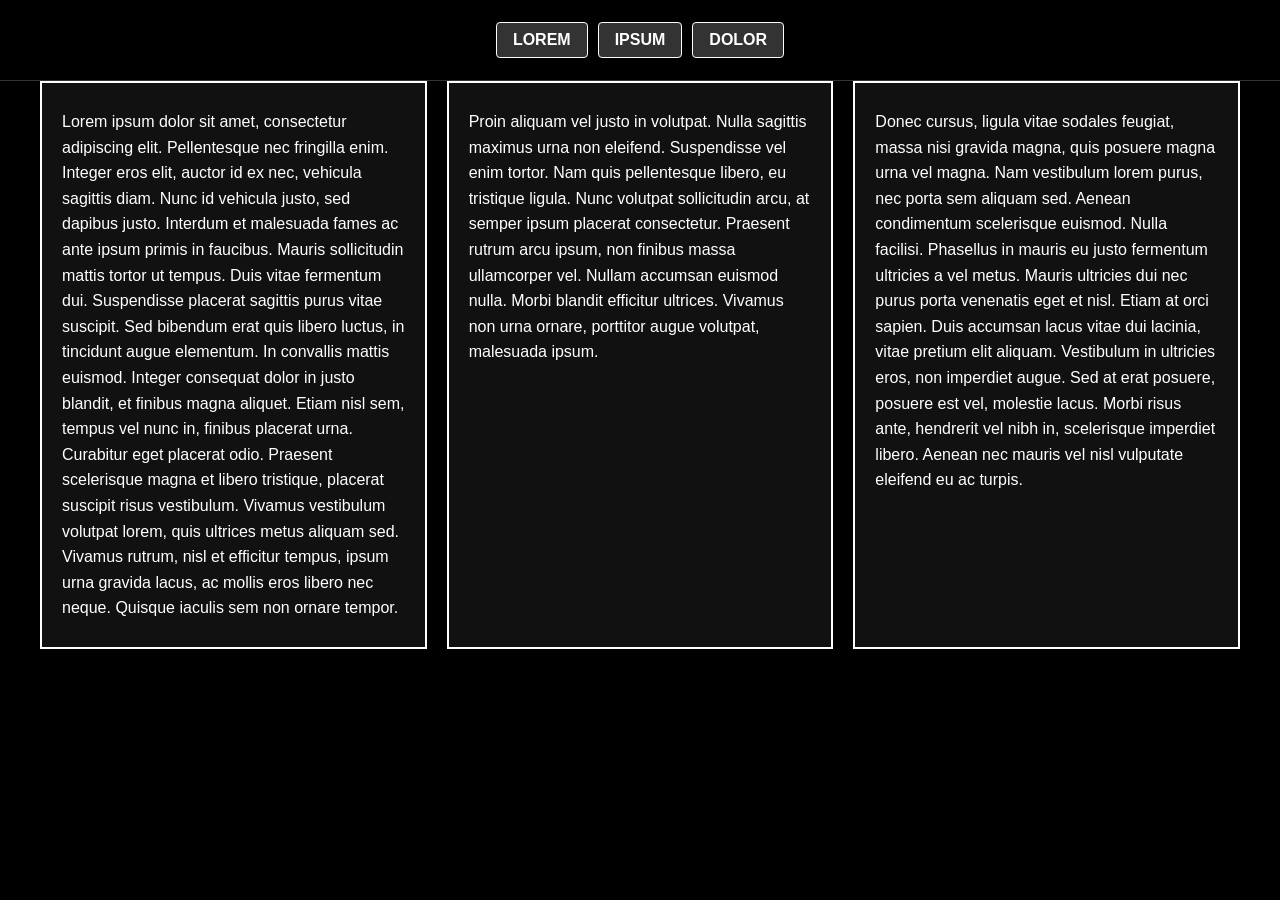
<file: HTML-CSS/02-projetos/lorem-ipsum-site/index.html>
<!DOCTYPE html>
<html lang="pt-BR">
<head>
    <meta charset="UTF-8">
    <meta name="viewport" content="width=device-width, initial-scale=1.0">
    <title>Lorem Ipsum</title>
    <link rel="stylesheet" href="./css/style.css">
</head>
<body>
  <header>
    <nav>
      <ul>
        <li><a href="./">Lorem</a></li>
        <li><a href="./">ipsum</a></li>
        <li><a href="./">dolor</a></li>
      </ul>
    </nav>
  </header>
  <main>
    <section><p>Lorem ipsum dolor sit amet, consectetur adipiscing elit. Pellentesque nec fringilla enim. Integer eros elit, auctor id ex nec, vehicula sagittis diam. Nunc id vehicula justo, sed dapibus justo. Interdum et malesuada fames ac ante ipsum primis in faucibus. Mauris sollicitudin mattis tortor ut tempus. Duis vitae fermentum dui. Suspendisse placerat sagittis purus vitae suscipit. Sed bibendum erat quis libero luctus, in tincidunt augue elementum. In convallis mattis euismod. Integer consequat dolor in justo blandit, et finibus magna aliquet. Etiam nisl sem, tempus vel nunc in, finibus placerat urna. Curabitur eget placerat odio. Praesent scelerisque magna et libero tristique, placerat suscipit risus vestibulum. Vivamus vestibulum volutpat lorem, quis ultrices metus aliquam sed. Vivamus rutrum, nisl et efficitur tempus, ipsum urna gravida lacus, ac mollis eros libero nec neque. Quisque iaculis sem non ornare tempor.</p></section>
    <section><p>Proin aliquam vel justo in volutpat. Nulla sagittis maximus urna non eleifend. Suspendisse vel enim tortor. Nam quis pellentesque libero, eu tristique ligula. Nunc volutpat sollicitudin arcu, at semper ipsum placerat consectetur. Praesent rutrum arcu ipsum, non finibus massa ullamcorper vel. Nullam accumsan euismod nulla. Morbi blandit efficitur ultrices. Vivamus non urna ornare, porttitor augue volutpat, malesuada ipsum.</p></section>
    <section><p>Donec cursus, ligula vitae sodales feugiat, massa nisi gravida magna, quis posuere magna urna vel magna. Nam vestibulum lorem purus, nec porta sem aliquam sed. Aenean condimentum scelerisque euismod. Nulla facilisi. Phasellus in mauris eu justo fermentum ultricies a vel metus. Mauris ultricies dui nec purus porta venenatis eget et nisl. Etiam at orci sapien. Duis accumsan lacus vitae dui lacinia, vitae pretium elit aliquam. Vestibulum in ultricies eros, non imperdiet augue. Sed at erat posuere, posuere est vel, molestie lacus. Morbi risus ante, hendrerit vel nibh in, scelerisque imperdiet libero. Aenean nec mauris vel nisl vulputate eleifend eu ac turpis.</p></section>
  </main>
</body>
</html>
</file>
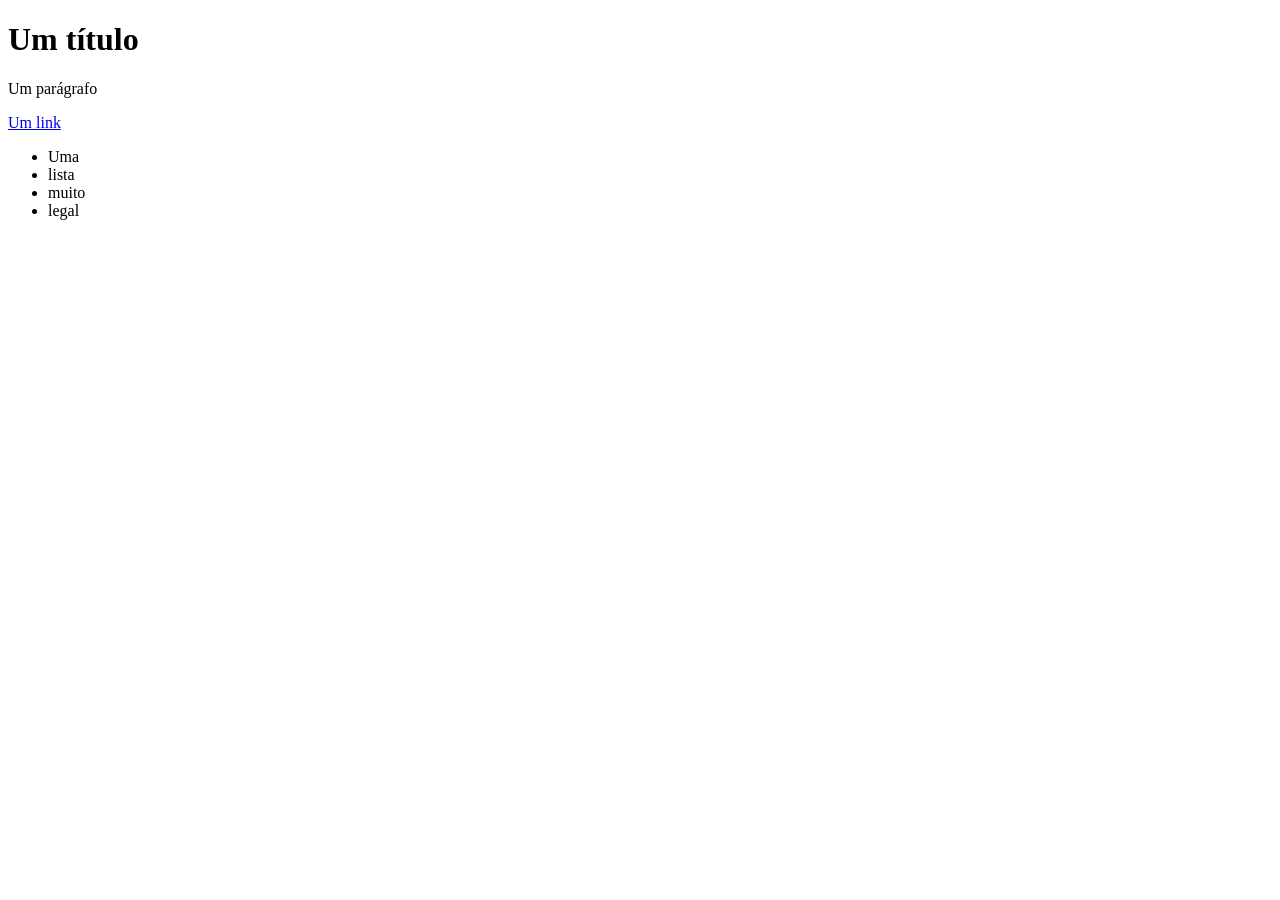
<file: HTML-CSS/01-exercicios/exercicios-frontend/exec1.html>
<!DOCTYPE html>
<html>
  <head>
    <meta charset="UTF-8">
    <meta name="viewport" content="width=device-width, initial-scale=1.0">
    <title>Exercício 1</title>
  </head>
  <body>
    <h1>Um título</h1>
    <p>Um parágrafo</p>
    <a href="/">Um link</a>
    <ul>
      <li>Uma</li>
      <li>lista</li>
      <li>muito</li>
      <li>legal</li>
    </ul>
  </body>
</html>
</file>
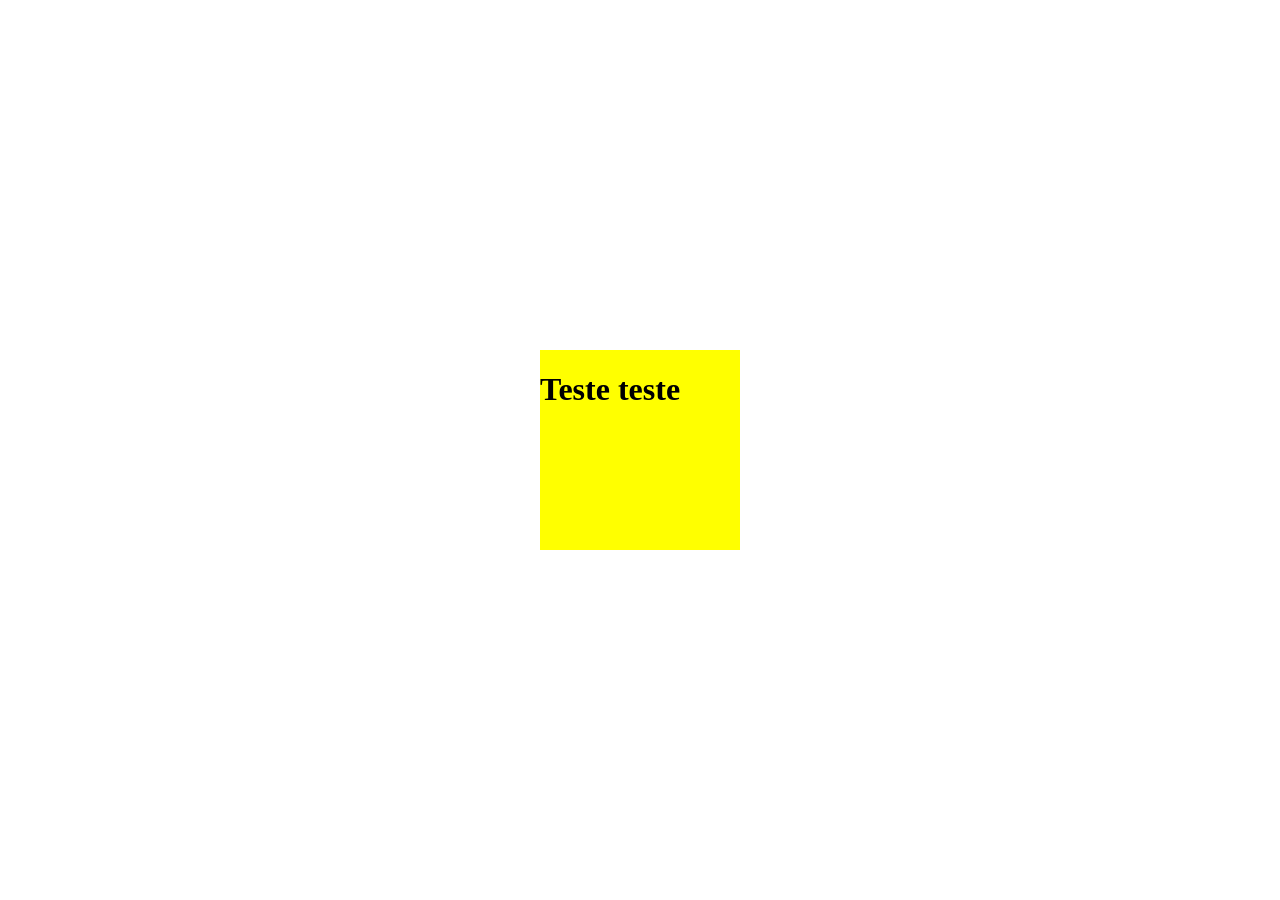
<file: HTML-CSS/01-exercicios/exercicios-frontend/exerc1.html>
<!DOCTYPE html>
<html lang="pt-BR">
<head>
  <meta charset="UTF-8">
  <meta name="viewport" content="width=device-width, initial-scale=1.0">
  <title>Nível 1</title>
  <link rel="stylesheet" href="css/exerc1.css">
</head>
<body>
  <div class="container">
    <div class="box">
      <h1>Teste teste</h1>
    </div>
  </div>
</body>
</html>
</file>
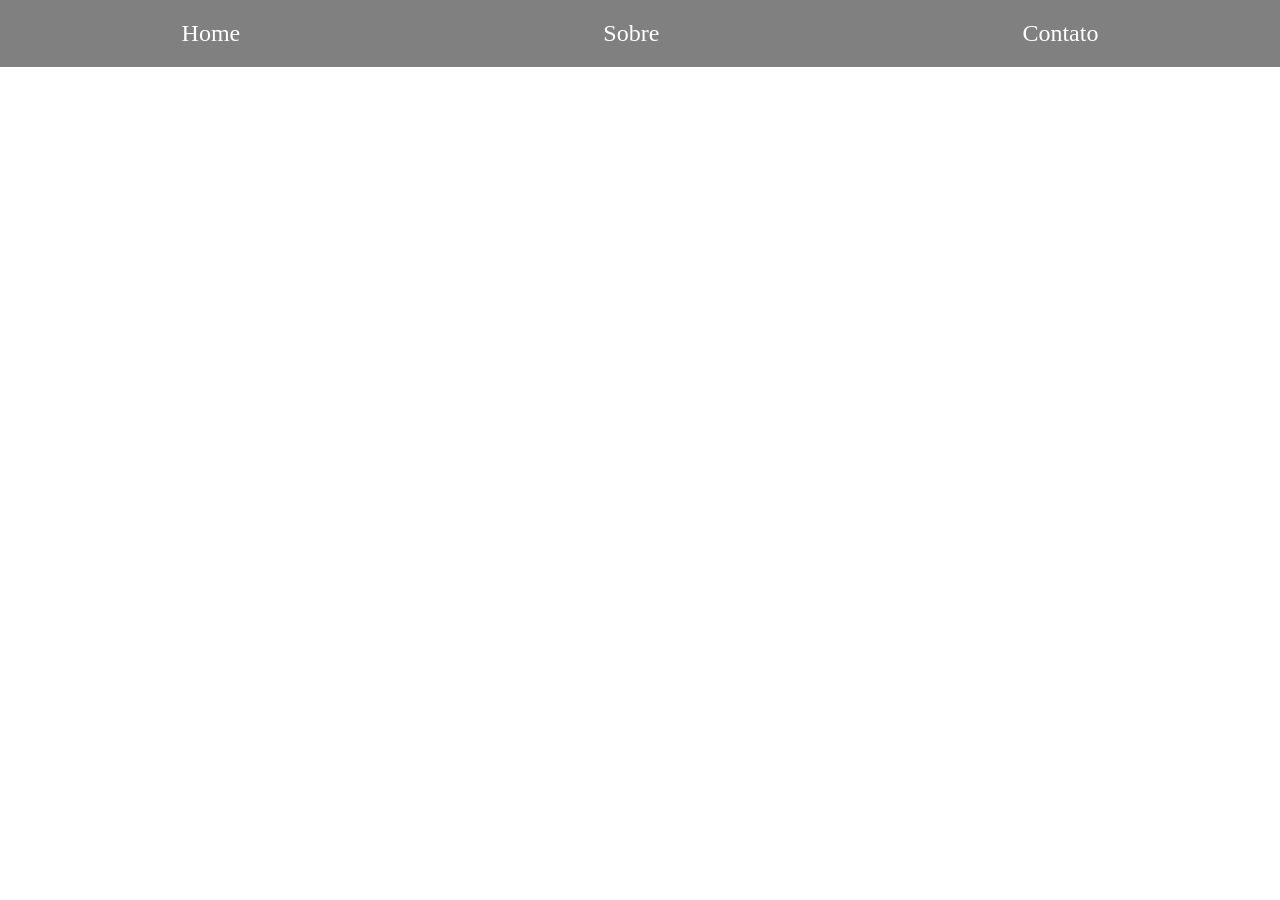
<file: HTML-CSS/01-exercicios/exercicios-frontend/exerc2.html>
<!DOCTYPE html>
<html lang="pt-BR">
<head>
  <meta charset="UTF-8">
  <meta name="viewport" content="width=device-width, initial-scale=1.0">
  <title>Nível 2</title>
  <link rel="stylesheet" href="css/exerc2.css">
</head>
<body>
  <nav class="navbar">
    <ul>
      <li>Home</li>
      <li>Sobre</li>
      <li>Contato</li>
    </ul>
  </nav>
</body>
</html>
</file>
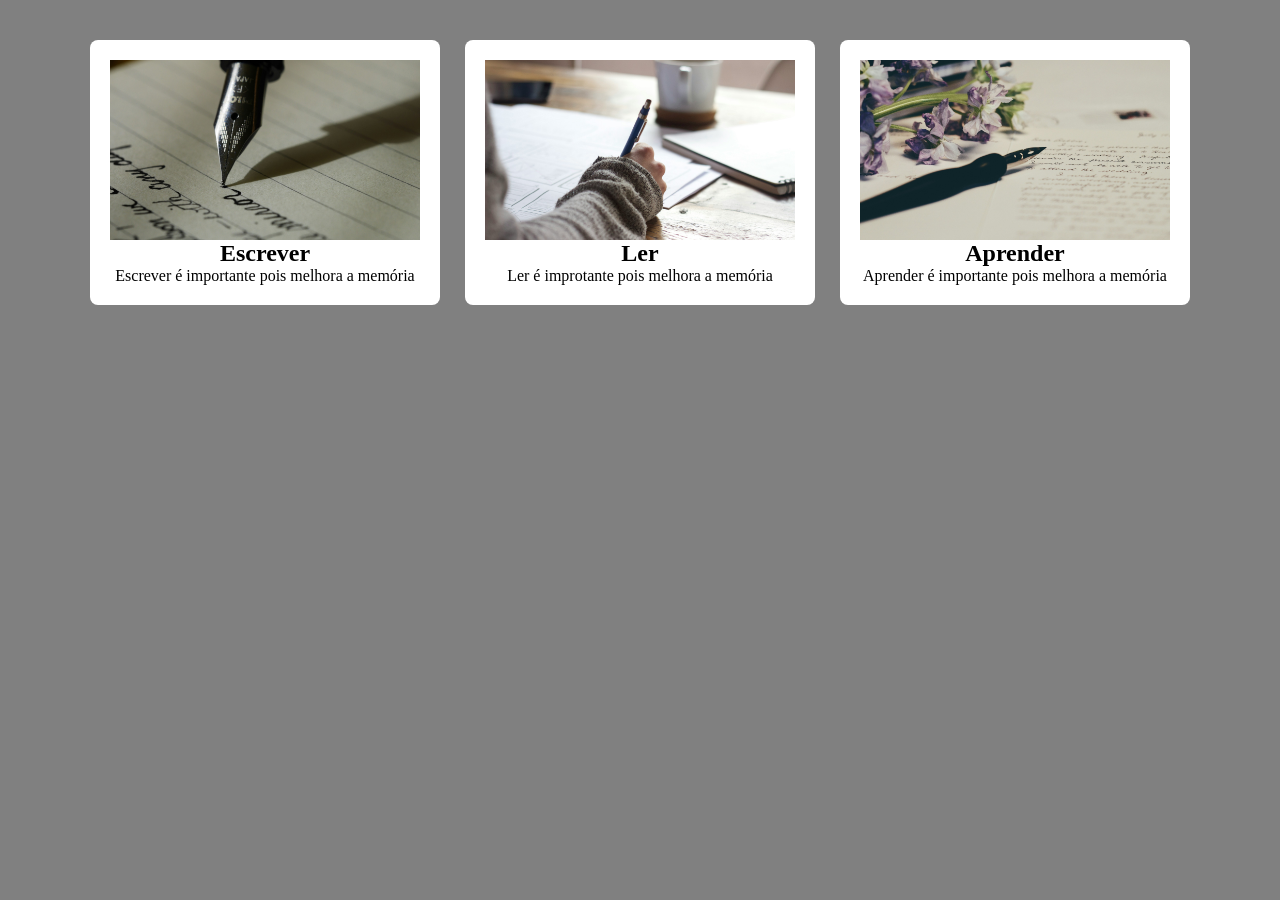
<file: HTML-CSS/01-exercicios/exercicios-frontend/exerc4.html>
<!DOCTYPE html>
<html lang="pt=pt-BR">
<head>
  <meta charset="UTF-8">
  <meta name="viewport" content="width=device-width, initial-scale=1.0">
  <title>Nível 4</title>
  <link rel="stylesheet" href="css/exerc4.css">
</head>
<body>
  <main class="container">
    <div class="card">
      <section class="image-info">
        <img src="images/escrita-g.jpg" alt="Imagem 1">
        <h2>Escrever</h2>
      </section>

      <section class="conteudo">
        <p>Escrever é importante pois melhora a memória</p>
      </section>
    </div>

    <div class="card">
      <section class="image-info">
        <img src="images/escrita2-g.jpg" alt="Imagem 2">
        <h2>Ler</h2>
      </section>

      <section class="conteudo">
        <p>Ler é improtante pois melhora a memória</p>
      </section>
    </div>

    <div class="card">
      <section class="image-info">
        <img src="images/escrita3-g.jpg" alt="Imagem 3">
        <h2>Aprender</h2>
      </section>

      <section class="conteudo">
        <p>Aprender é importante pois melhora a memória</p>
      </section>
    </div>
  </main>
</body>
</html>
</file>
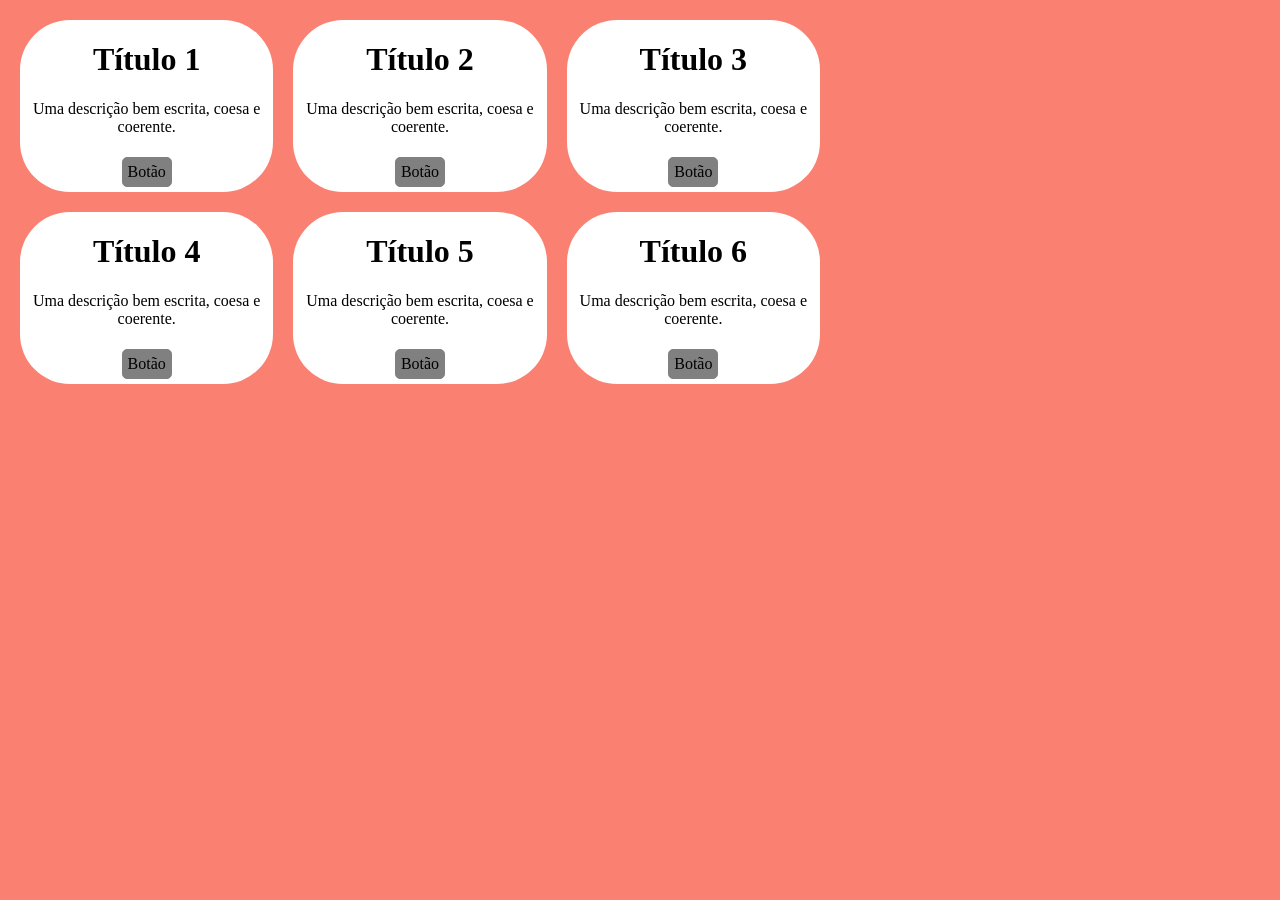
<file: HTML-CSS/01-exercicios/exercicios-frontend/exerc5.html>
<!DOCTYPE html>
<html lang="pt-BR">
<head>
  <meta charset="UTF-8">
  <meta name="viewport" content="width=device-width, initial-scale=1.0">
  <title>Exercício 5</title>
  <link rel="stylesheet" href="css/exerc5.css">
</head>
<body>
  <main>
    <div class="card-grid">
      <div class="card">
        <h1>Título 1</h1>
        <p>Uma descrição bem escrita, coesa e coerente.</p>
        <a href="#">Botão</a>
      </div>

      <div class="card">
        <h1>Título 2</h1>
        <p>Uma descrição bem escrita, coesa e coerente.</p>
        <a href="#">Botão</a>
      </div>

      <div class="card">
        <h1>Título 3</h1>
        <p>Uma descrição bem escrita, coesa e coerente.</p>
        <a href="#">Botão</a>
      </div>

      <div class="card">
        <h1>Título 4</h1>
        <p>Uma descrição bem escrita, coesa e coerente.</p>
        <a href="#">Botão</a>
      </div>

      <div class="card">
        <h1>Título 5</h1>
        <p>Uma descrição bem escrita, coesa e coerente.</p>
        <a href="#">Botão</a>
      </div>

      <div class="card">
        <h1>Título 6</h1>
        <p>Uma descrição bem escrita, coesa e coerente.</p>
        <a href="#">Botão</a>
      </div>
    </div>
  </main>
</body>
</html>
</file>
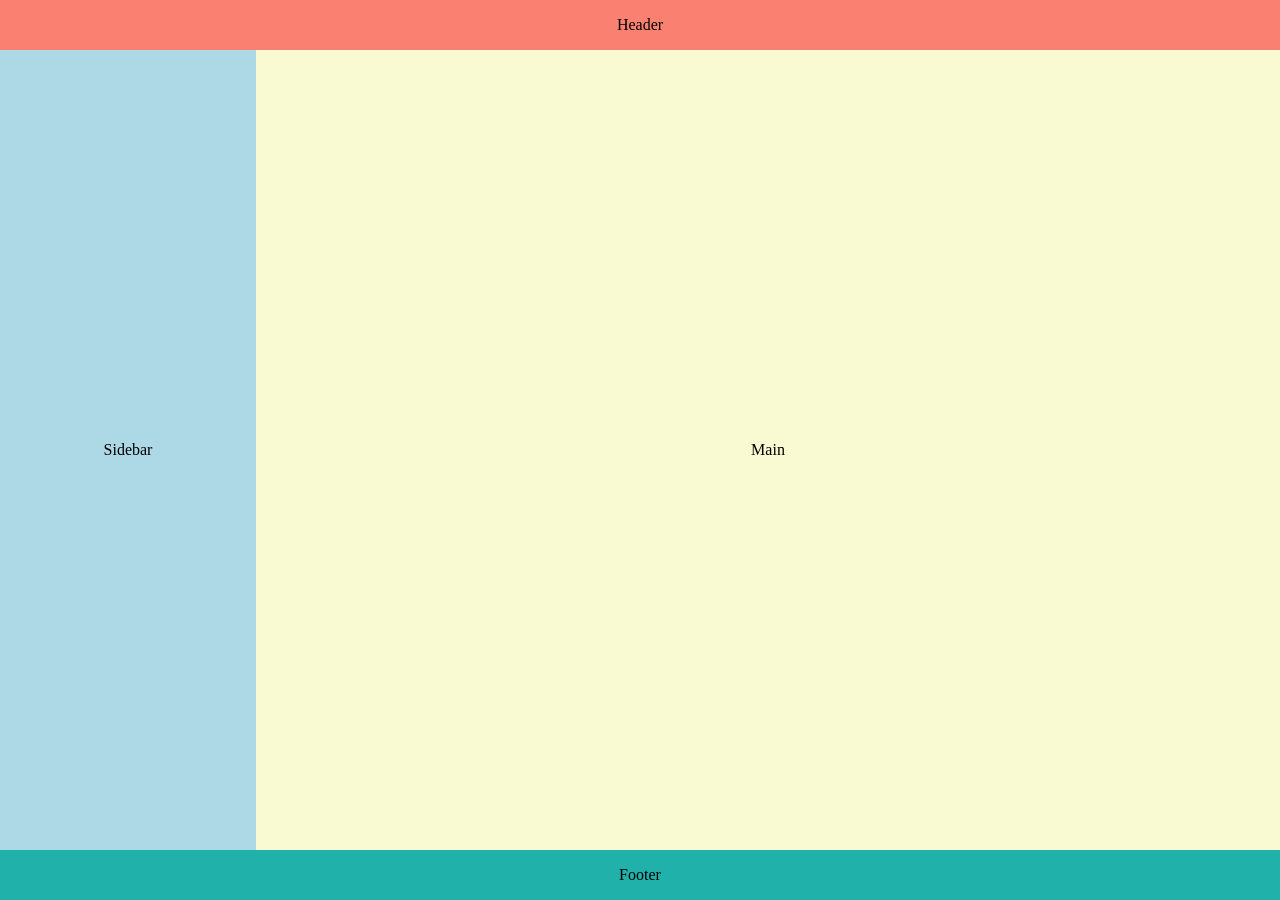
<file: HTML-CSS/01-exercicios/exercicios-frontend/exerc6.html>
<!DOCTYPE html>
<html lang="pt-BR">
<head>
  <meta charset="UTF-8">
  <meta name="viewport" content="width=device-width, initial-scale=1.0">
  <title>Exercício 6</title>
  <link rel="stylesheet" href="css/exerc6.css">
</head>
<body>
  <main class="layout">
    <header class="header">Header</header>
    <aside class="sidebar">Sidebar</aside>
    <section class="main">Main</section>
    <footer class="footer">Footer</footer>
  </main>
</body>
</html>
</file>
<file: HTML-CSS/02-projetos/lorem-ipsum-site/css/style.css>
body {
  background-color: black;
  color: white;
  margin: 0px;
  font-family: Arial, Helvetica, sans-serif;
}

header {
  height: 80px;
  display: flex;
  align-items: center;
  justify-content: center;
  border-bottom: 1px solid #333;
}

nav ul {
  display: flex;
  gap: 10px;
  list-style: none;
  padding: 0;
  margin: 0;
  text-transform: uppercase;
  font-weight: bold;
}

a {
  text-decoration: none;
  color: white;
  padding: 8px 16px;
  border: 1px solid white;
  border-radius: 4px;
  display: inline-block;
  background-color: #333;
  transition: 0.3s;
}

a:hover {
  background-color: white;
  color: #111
}

main {
  display: grid;
  grid-template-columns: 1fr 1fr 1fr;
  gap: 20px;
  max-width: 1200px;
  margin: 0 auto;
}

section {
  border: 2px solid white;
  padding: 10px 20px;
  margin: 0px;
  background-color: #111;
  text-align: left;
  line-height: 1.6;
}
</file>
<file: HTML-CSS/01-exercicios/exercicios-frontend/css/exerc1.css>
body {
  margin: 0px;
  padding: 0px;
}

* {
  box-sizing: border-box;
}

.container {
  display: flex;
  height: 100vh;
  justify-content: center;
  align-items: center;
}

.box {
  width: 200px;
  height: 200px;
  background: yellow;
}
</file>
<file: HTML-CSS/01-exercicios/exercicios-frontend/css/exerc2.css>
* {
  margin: 0px;
  padding: 0px;
  box-sizing: border-box;
}

ul {
  list-style: none;
}

.navbar ul{
  display: flex;
  flex-wrap: wrap;
  justify-content: space-around;
  background: gray;
}

.navbar ul li{
  padding: 20px;
  font-size: 1.5rem;
  color: white;
  transition: 0.3s;
}

.navbar ul li:hover {
  color: black;
  background: white;
}
</file>
<file: HTML-CSS/01-exercicios/exercicios-frontend/css/exerc4.css>
* { 
  margin: 0px;
  padding: 0px;
  box-sizing: border-box;
}

img {
  display: block;
  max-width: 100%;
}

.container {
  display: flex;
  gap: 25px;
  justify-content: center;
  flex-wrap: wrap;

  min-height: 100vh;
  padding: 40px;
  background: gray;

  align-items: flex-start;
}

.card {
  width: 350px;
  background: white;
  padding: 20px;
  border-radius: 8px;

  display: flex;
  flex-direction: column;
  text-align: center;

  transition: 0.4s;
}

.card img {
  width: 100%;
  height: 180px;
  object-fit: cover;
}

.card:hover {
  background: black;
  color: white;
}

.card:hover img {
  transition: 0.4s;
  filter: brightness(0.7);
  cursor: pointer;
}

.conteudo {
  flex: 1;
}
</file>
<file: HTML-CSS/01-exercicios/exercicios-frontend/css/exerc5.css>
body {
  margin: 0px;
  padding: 0px;
  background: salmon;
}

* {
  box-sizing: border-box;
}

a {
  text-decoration: none;
  display: inline-block;
  border: 1px solid gray;
  background: gray;
  color: black;
  padding: 5px;
  border-radius: 5px;
  margin: 5px;
  transition: 0.3s;
}

a:hover {
  background: black;
  color: white;
}

.card-grid {
  max-width: 800px;
  display: grid;
  grid-template-columns: repeat(auto-fit, minmax(200px, 1fr));
  margin: 20px;
  gap: 20px;
}

.card {
  text-align: center;
  background: white;
  border-radius: 50px;
}
</file>
<file: HTML-CSS/01-exercicios/exercicios-frontend/css/exerc6.css>
body {
  margin: 0px;
  padding: 0px;
}

* {
  box-sizing: border-box;
}

.layout{
  display: grid;
  grid-template-columns: 1fr 2fr 2fr;
  grid-template-rows: 50px 1fr 1fr 50px;
  min-height: 100vh;
}

.header {
  display: flex;
  justify-content: center;
  align-items: center;
  background: salmon;
  grid-column: 1 / -1;
}

.sidebar {
  display: flex;
  justify-content: center;
  align-items: center;
  background: lightblue;
  grid-row: 2 / 4;
}

.main {
  display: flex;
  justify-content: center;
  align-items: center;
  background: lightgoldenrodyellow;
  grid-column: 2 / -1;
  grid-row: 2 / 4;
}

.footer {
  display: flex;
  justify-content: center;
  align-items: center;
  background: lightseagreen;
  grid-column: 1 / -1;
}
</file>
